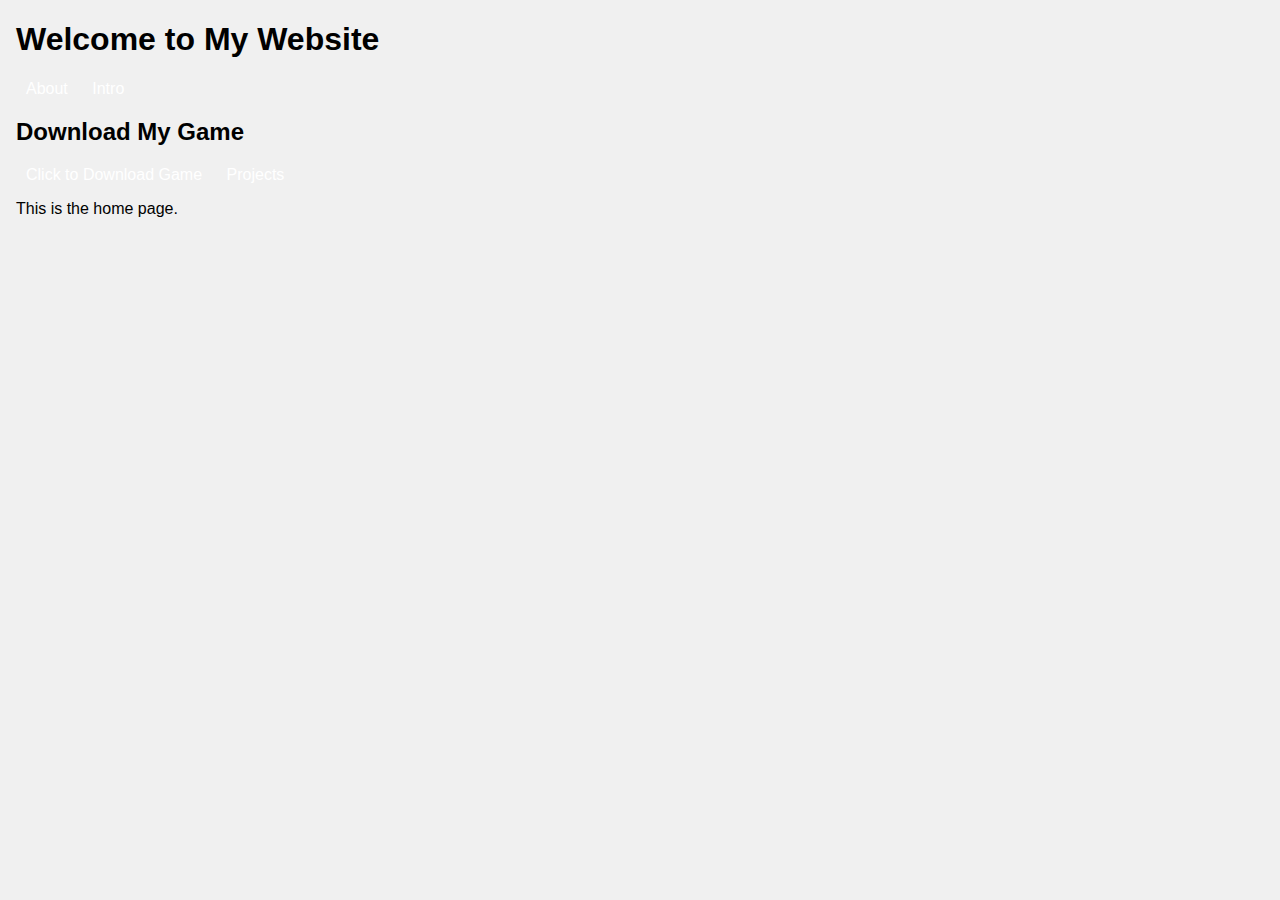
<file: index.html>
<!DOCTYPE html>
<html>
<head>
  <title>Home</title>
  <link rel="stylesheet" href="style.css">
</head>
<body>
  <h1>Welcome to My Website</h1>
  <nav>
    <a href="about.html">About</a>
    <a href="intro.html">Intro</a>
    <h2>Download My Game</h2>
<a href="tictactoe.html" download>Click to Download Game</a>
    <a href="projects.html">Projects</a>
  </nav>
  <p>This is the home page.</p>
</body>
</html>
</file>
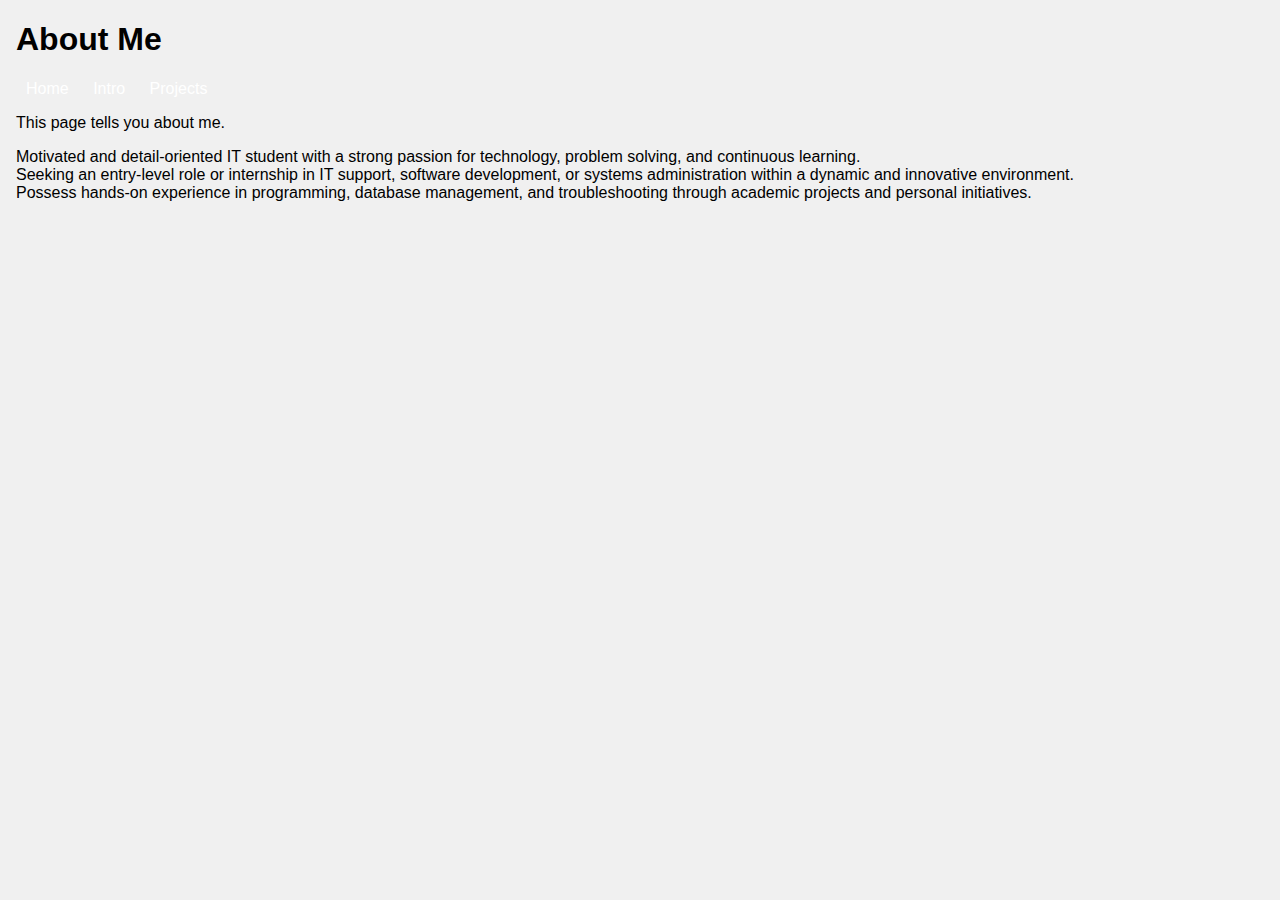
<file: about.html>
<!DOCTYPE html>
<html>
<head>
  <title>About</title>
  <link rel="stylesheet" href="style.css">
</head>
<body>
  <h1>About Me</h1>
  <nav>
    <a href="index.html">Home</a>
    <a href="intro.html">Intro</a>
    <a href="projects.html">Projects</a>
  </nav>
  <p>This page tells you about me.</p>
</body>
  <div class="line">Motivated and detail-oriented IT student with a strong passion for technology, problem
solving, and continuous learning.</div>
  <div class="line">Seeking an entry-level role or internship in IT support, 
software development, or systems administration within a dynamic and innovative 
environment.</div>
  <div class="line">Possess hands-on experience in programming, database management, and 
troubleshooting through academic projects and personal initiatives.</div>
</html>
</file>
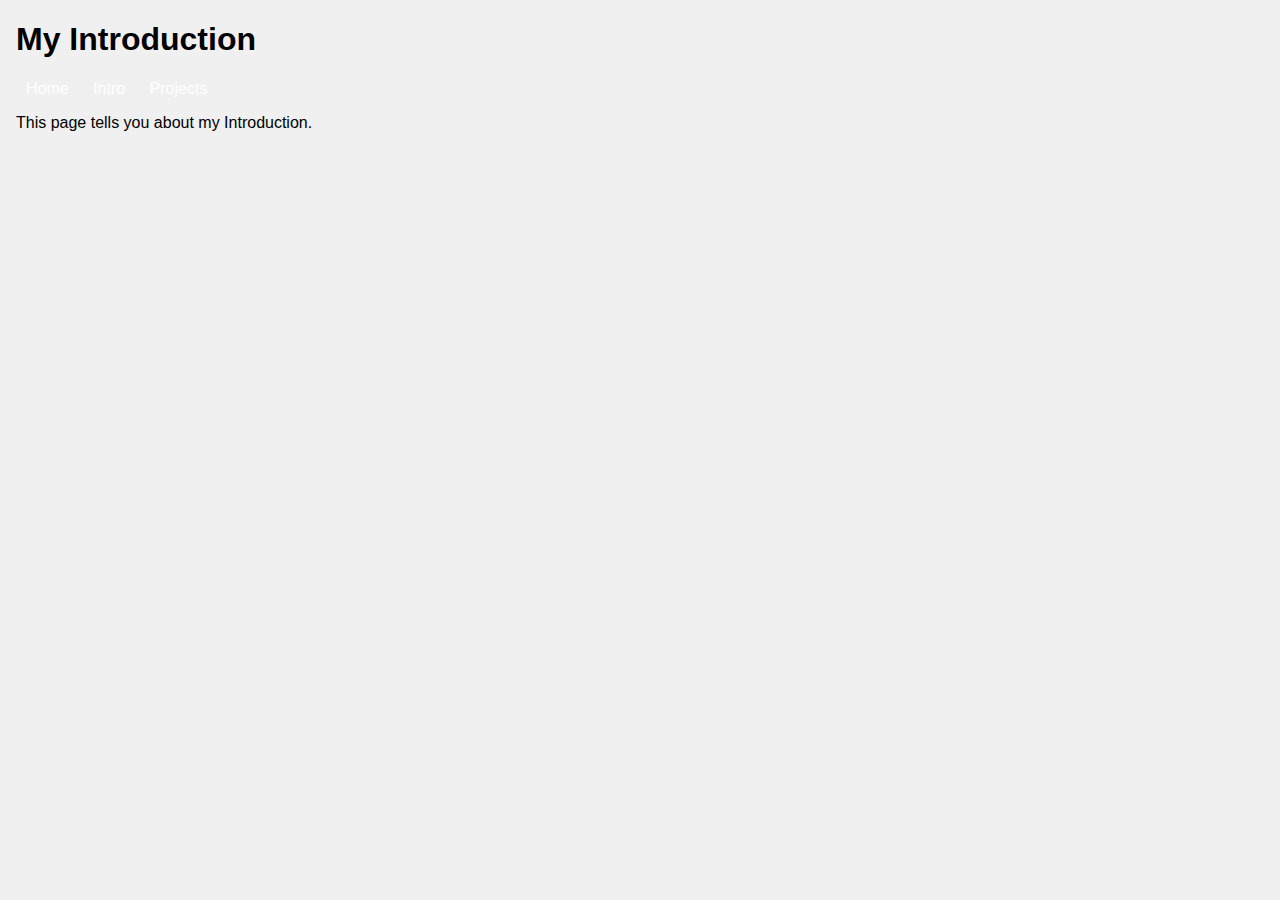
<file: intro.html>
<!DOCTYPE html>
<html>
<head>
  <title>Intro</title>
  <link rel="stylesheet" href="style.css">
</head>
<body>
  <h1>My Introduction</h1>
  <nav>
    <a href="index.html">Home</a>
    <a href="intro.html">Intro</a>
    <a href="projects.html">Projects</a>
  </nav>
  <p>This page tells you about my Introduction.</p>
</body>
</html>
</file>
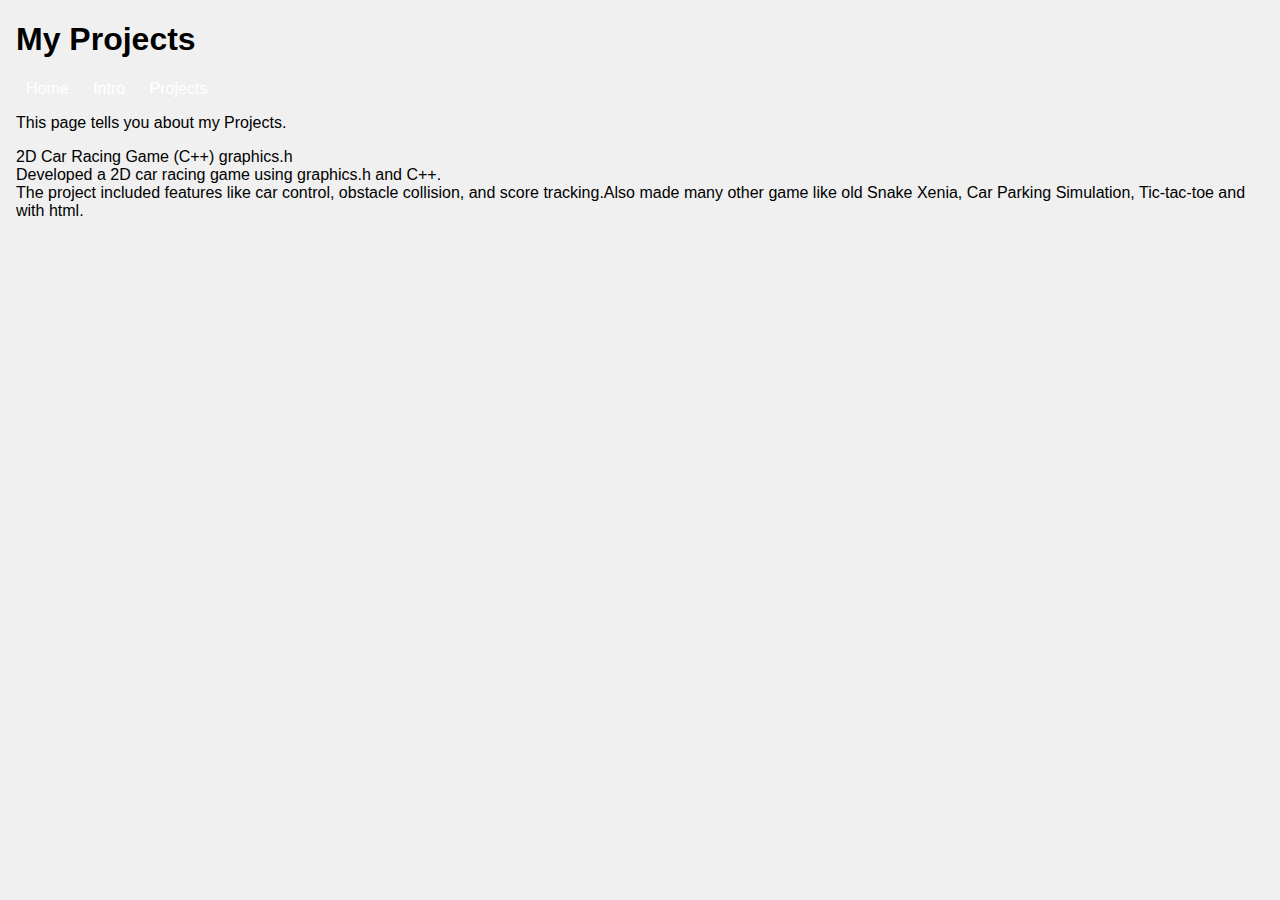
<file: projects.html>
<!DOCTYPE html>
<html>
<head>
  <title>My Projects</title>
  <link rel="stylesheet" href="style.css">
</head>
<body>
  <h1>My Projects</h1>
  <nav>
    <a href="index.html">Home</a>
    <a href="intro.html">Intro</a>
    <a href="projects.html">Projects</a>
  </nav>
  <p>This page tells you about my Projects.</p>
</body>
<div class= "line">2D Car Racing Game (C++) graphics.h </div>
<div class="line">Developed a 2D car racing game using graphics.h and C++.</div>
<div class="line">The project included features 
like car control, obstacle collision, and score tracking.Also made many other game like old Snake Xenia, Car Parking Simulation, Tic-tac-toe 
and with html.</div>
</html>
</file>
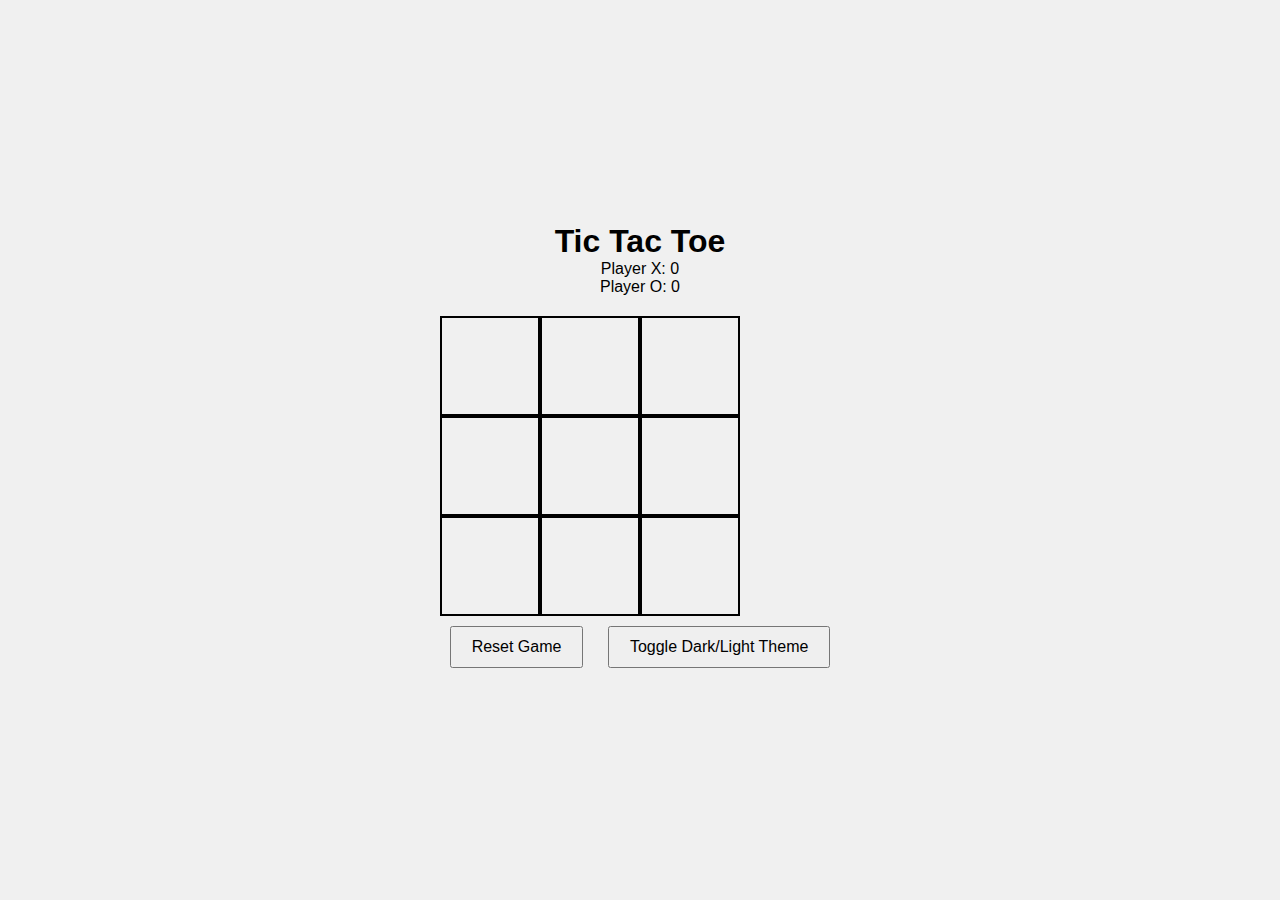
<file: tictactoe.html>
<!DOCTYPE html>
<html lang="en">
<head>
    <meta charset="UTF-8">
    <meta name="viewport" content="width=device-width, initial-scale=1.0">
    <title>Advanced Tic Tac Toe</title>
    <style>
        * {
            margin: 0;
            padding: 0;
            box-sizing: border-box;
        }

        body {
            font-family: 'Arial', sans-serif;
            background-color: #f0f0f0;
            display: flex;
            justify-content: center;
            align-items: center;
            height: 100vh;
        }

        .container {
            text-align: center;
            max-width: 500px;
        }

        .scoreboard {
            margin-bottom: 20px;
        }

        .game-board {
            display: flex;
            flex-direction: column;
            justify-content: center;
        }

        .row {
            display: flex;
        }

        .cell {
            width: 100px;
            height: 100px;
            border: 2px solid #000;
            display: flex;
            justify-content: center;
            align-items: center;
            font-size: 2rem;
            cursor: pointer;
            transition: background-color 0.3s ease;
        }

        .cell:hover {
            background-color: #e0e0e0;
        }

        button {
            margin: 10px;
            padding: 10px 20px;
            font-size: 1rem;
            cursor: pointer;
        }

        .dark-mode {
            background-color: #333;
            color: #fff;
        }

        .dark-mode .game-board .cell {
            border-color: #fff;
        }
    </style>
</head>
<body>
    <div class="container">
        <h1>Tic Tac Toe</h1>
        <div class="scoreboard">
            <div>Player X: <span id="playerXWins">0</span></div>
            <div>Player O: <span id="playerOWins">0</span></div>
        </div>
        <div class="game-board">
            <div class="row">
                <div class="cell" data-cell></div>
                <div class="cell" data-cell></div>
                <div class="cell" data-cell></div>
            </div>
            <div class="row">
                <div class="cell" data-cell></div>
                <div class="cell" data-cell></div>
                <div class="cell" data-cell></div>
            </div>
            <div class="row">
                <div class="cell" data-cell></div>
                <div class="cell" data-cell></div>
                <div class="cell" data-cell></div>
            </div>
        </div>
        <div class="buttons">
            <button id="resetButton">Reset Game</button>
            <button id="toggleTheme">Toggle Dark/Light Theme</button>
        </div>
    </div>

    <script>
        const cells = document.querySelectorAll('[data-cell]');
        const resetButton = document.getElementById('resetButton');
        const toggleThemeButton = document.getElementById('toggleTheme');
        const playerXWinsSpan = document.getElementById('playerXWins');
        const playerOWinsSpan = document.getElementById('playerOWins');

        let currentPlayer = 'X';
        let gameBoard = ['', '', '', '', '', '', '', '', ''];
        let playerXWins = 0;
        let playerOWins = 0;
        let gameOver = false;

        function checkWinner() {
            const winPatterns = [
                [0, 1, 2],
                [3, 4, 5],
                [6, 7, 8],
                [0, 3, 6],
                [1, 4, 7],
                [2, 5, 8],
                [0, 4, 8],
                [2, 4, 6],
            ];

            for (let pattern of winPatterns) {
                const [a, b, c] = pattern;
                if (gameBoard[a] && gameBoard[a] === gameBoard[b] && gameBoard[a] === gameBoard[c]) {
                    gameOver = true;
                    setTimeout(() => alert(`${currentPlayer} wins!`), 100);
                    if (currentPlayer === 'X') {
                        playerXWins++;
                        playerXWinsSpan.textContent = playerXWins;
                    } else {
                        playerOWins++;
                        playerOWinsSpan.textContent = playerOWins;
                    }
                    return true;
                }
            }

            if (!gameBoard.includes('')) {
                gameOver = true;
                setTimeout(() => alert("It's a tie!"), 100);
            }

            return false;
        }

        function handleClick(e) {
            if (gameOver || e.target.textContent) return;

            const index = [...cells].indexOf(e.target);
            gameBoard[index] = currentPlayer;
            e.target.textContent = currentPlayer;

            if (checkWinner()) return;

            currentPlayer = currentPlayer === 'X' ? 'O' : 'X';
        }

        cells.forEach(cell => cell.addEventListener('click', handleClick));

        resetButton.addEventListener('click', () => {
            gameBoard = ['', '', '', '', '', '', '', '', ''];
            currentPlayer = 'X';
            gameOver = false;
            cells.forEach(cell => cell.textContent = '');
        });

        toggleThemeButton.addEventListener('click', () => {
            document.body.classList.toggle('dark-mode');
        });
    </script>
</body>
</html>
</file>
<file: style.css>
body {
  font-family: Arial, sans-serif;
  margin: 1em;
  padding: 0;
  background: #f0f0f0;
}

header {
  background: #333;
  color: white;
  padding: 1em;
  text-align: center;
}

nav a {
  color: white;
  margin: 0 10px;
  text-decoration: none;
}

section {
  padding: 2em;
  background: white;
  margin: 1em;
  border-radius: 8px;
  box-shadow: 0 0 10px rgba(0,0,0,0.1);
}

footer {
  text-align: center;
  padding: 1em;
  background: #333;
  color: white;
}
</file>
